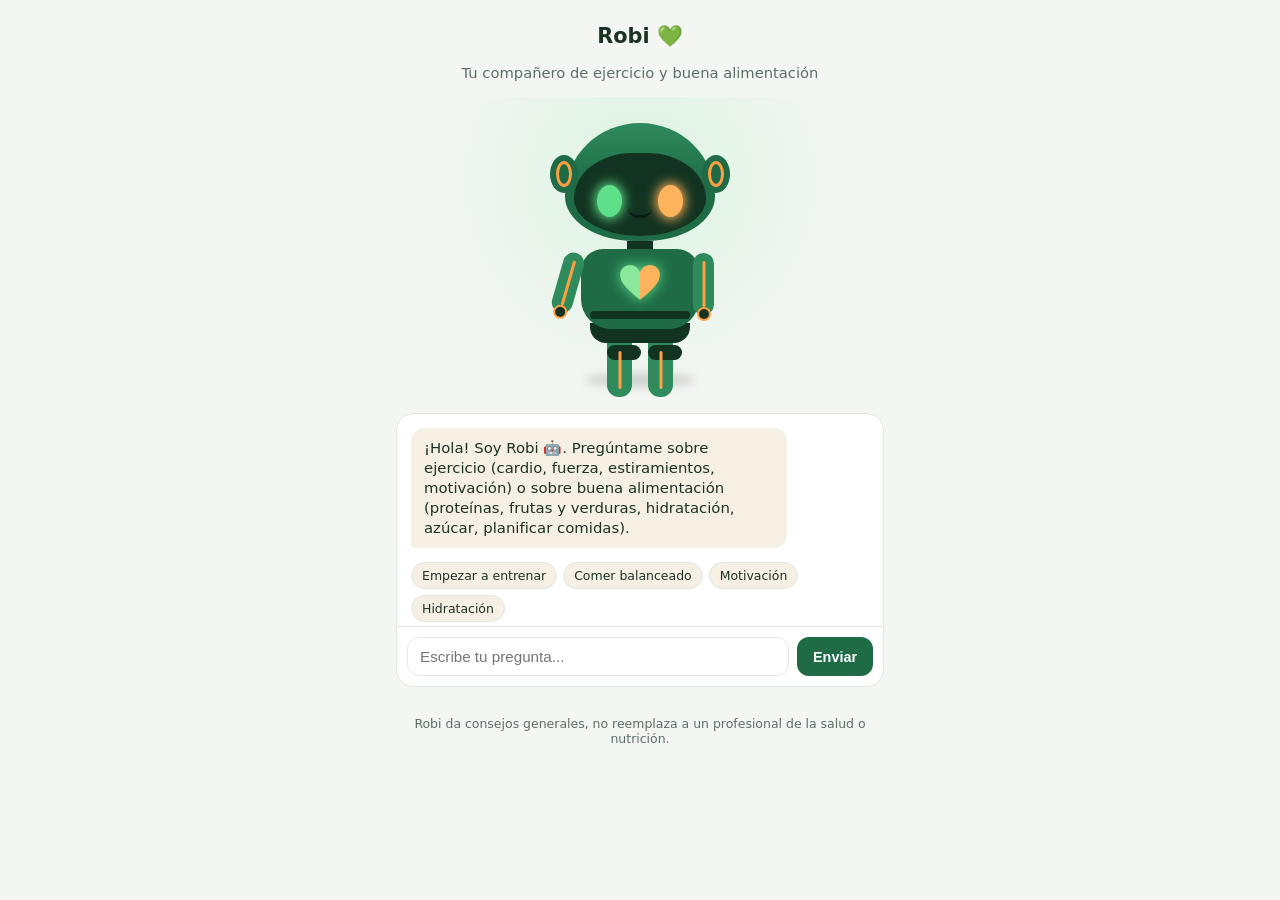
<file: Robi - Coach de ejercicio y alimentación.html>
<!DOCTYPE html>
<html lang="es">
<head>
<meta charset="UTF-8">
<meta name="viewport" content="width=device-width, initial-scale=1, viewport-fit=cover">
<title>Robi, tu coach de salud</title>
<style>
  :root{
    --bg:#f3f6f2;
    --panel:#ffffff;
    --ink:#1b3324;
    --sub:#5c6f63;
    --green-dark:#123321;
    --green:#1e6b46;
    --green-mid:#2f8a5c;
    --green-glow:#5ee08a;
    --orange:#ff9f43;
    --orange-glow:#ffb35c;
    --line:#dfe8e0;
    --bubble-user:#e8f3ec;
    --bubble-bot:#f6efe3;
    font-family: 'Nunito', 'Segoe UI', system-ui, sans-serif;
  }
  @media (prefers-color-scheme: dark){
    :root:not([data-theme="light"]){
      --bg:#0e1712; --panel:#152219; --ink:#eaf3ec; --sub:#9fb3a5;
      --line:#233527; --bubble-user:#1d3327; --bubble-bot:#2a2318;
    }
  }
  :root[data-theme="dark"]{
    --bg:#0e1712; --panel:#152219; --ink:#eaf3ec; --sub:#9fb3a5;
    --line:#233527; --bubble-user:#1d3327; --bubble-bot:#2a2318;
  }
  *{box-sizing:border-box;}
  html,body{height:100%;}
  body{
    margin:0; background:var(--bg); color:var(--ink);
    padding-top:env(safe-area-inset-top,0px);
    padding-bottom:env(safe-area-inset-bottom,0px);
    display:flex; flex-direction:column; align-items:center;
    min-height:100%;
  }
  .wrap{ width:100%; max-width:520px; padding:20px 16px 28px; display:flex; flex-direction:column; gap:16px;}

  h1{ font-size:1.3rem; margin:4px 0 0; text-align:center; font-weight:800;}
  p.tag{ margin:0; text-align:center; color:var(--sub); font-size:.92rem;}

  /* ---------- ROBOT STAGE (2D flat, minimalista) ---------- */
  .stage{
    position:relative; height:300px; display:flex; align-items:flex-end; justify-content:center;
    background: radial-gradient(circle at 50% 28%, rgba(94,224,138,.16), transparent 62%);
    border-radius:24px;
  }
  .shadow{
    position:absolute; bottom:10px; width:110px; height:14px; border-radius:50%;
    background:rgba(0,0,0,.14); filter:blur(4px);
    animation: shadowPulse 3.2s ease-in-out infinite;
  }
  .robot{
    position:relative; width:170px; animation: floaty 3.2s ease-in-out infinite;
    transform-origin:bottom center;
  }
  .robot.wave .armR{ animation: waveArm 1.2s ease-in-out 2; }
  .robot.talk .head{ animation: nod 0.5s ease-in-out infinite; }

  /* cabeza: forma tipo casco redondeado, dos tonos como en el diseño original */
  .head{
    position:relative; width:150px; height:118px; margin:0 auto;
    background: linear-gradient(180deg, var(--green-mid) 0%, var(--green) 55%, var(--green) 100%);
    border-radius:50% 50% 46% 46% / 62% 62% 38% 38%;
  }
  .head::before{ /* linea de union de casco, como en el original */
    content:""; position:absolute; left:14%; right:14%; top:38%; height:2px;
    background:rgba(0,0,0,.12); border-radius:2px;
  }
  .earL,.earR{
    position:absolute; top:32px; width:28px; height:38px; border-radius:50%;
    background:var(--green);
  }
  .earL{ left:-15px;} .earR{ right:-15px;}
  .earL::after,.earR::after{
    content:""; position:absolute; inset:6px; border-radius:50%; border:3px solid var(--orange);
  }
  .face{
    position:absolute; left:9px; right:9px; top:30px; bottom:5px;
    background:var(--green-dark); border-radius:44% 44% 50% 50% / 55% 55% 45% 45%;
  }
  .eye{
    position:absolute; top:32px; width:25px; height:32px; border-radius:50%;
  }
  .eye.left{ left:23px; background:var(--green-glow); box-shadow:0 0 12px 2px var(--green-glow);}
  .eye.right{ right:23px; background:var(--orange-glow); box-shadow:0 0 12px 2px var(--orange-glow);}
  .eye{ animation: blink 4.5s ease-in-out infinite; }
  .smile{
    position:absolute; left:50%; bottom:18px; width:24px; height:10px; transform:translateX(-50%);
    border-bottom:3px solid #0a1a10; border-radius:0 0 20px 20px;
  }

  .neck{ width:26px; height:8px; margin:0 auto; background:var(--green-dark); }

  .body-part{
    position:relative; width:118px; height:80px; margin:0 auto;
    background:var(--green); border-radius:22px 22px 30px 30px;
  }
  .belt{
    position:absolute; left:8%; right:8%; bottom:10px; height:8px;
    background:var(--green-dark); border-radius:6px;
  }
  .heart{
    position:absolute; left:50%; top:16px; width:40px; height:36px; transform:translateX(-50%);
    animation: heartbeat 1.8s ease-in-out infinite;
  }
  .heart svg{ width:100%; height:100%; filter: drop-shadow(0 0 7px var(--green-glow)); }

  .arms{ position:absolute; top:4px; left:0; right:0;}
  .armL,.armR{
    position:absolute; top:0; width:21px; height:62px; background:var(--green-mid);
    border-radius:12px;
  }
  .armL{ left:-15px; transform:rotate(16deg); transform-origin:top center;}
  .armR{ right:-15px; transform-origin:top center;}
  .stripe{ position:absolute; left:50%; top:8px; bottom:8px; width:3px; background:var(--orange); transform:translateX(-50%); border-radius:2px;}
  .joint{ position:absolute; left:50%; bottom:-6px; width:14px; height:14px; border-radius:50%; background:var(--green-dark); border:2px solid var(--orange); transform:translateX(-50%);}

  .hips{ width:100px; height:20px; margin:-6px auto 0; background:var(--green-dark); border-radius:0 0 16px 16px;}
  .legs{ display:flex; justify-content:center; gap:16px; margin-top:0;}
  .leg{ width:25px; height:54px; background:var(--green-mid); border-radius:0 0 12px 12px; position:relative;}
  .foot{ width:34px; height:15px; background:var(--green-dark); border-radius:9px; margin:2px auto 0;}

  @keyframes floaty{ 0%,100%{ transform:translateY(0);} 50%{ transform:translateY(-8px);} }
  @keyframes shadowPulse{ 0%,100%{ transform:scale(1); opacity:.5;} 50%{ transform:scale(.85); opacity:.3;} }
  @keyframes blink{ 0%,92%,100%{ transform:scaleY(1);} 96%{ transform:scaleY(.1);} }
  @keyframes heartbeat{ 0%,100%{ transform:translateX(-50%) scale(1);} 50%{ transform:translateX(-50%) scale(1.12);} }
  @keyframes waveArm{ 0%,100%{ transform:rotate(0deg);} 50%{ transform:rotate(-50deg);} }
  @keyframes nod{ 0%,100%{ transform:translateY(0) rotate(0);} 50%{ transform:translateY(-2px) rotate(2deg);} }
  @media (prefers-reduced-motion: reduce){
    .robot, .shadow, .eye, .heart, .armR, .head{ animation:none !important; }
  }

  /* ---------- CHAT ---------- */
  .chat-panel{
    background:var(--panel); border:1px solid var(--line); border-radius:18px;
    display:flex; flex-direction:column; overflow:hidden;
  }
  .chat-log{
    padding:14px; display:flex; flex-direction:column; gap:10px;
    max-height:280px; overflow-y:auto;
  }
  .bubble{ max-width:82%; padding:10px 13px; border-radius:14px; line-height:1.35; font-size:.93rem; }
  .bubble.bot{ background:var(--bubble-bot); align-self:flex-start; border-bottom-left-radius:4px;}
  .bubble.user{ background:var(--bubble-user); align-self:flex-end; border-bottom-right-radius:4px;}
  .chat-form{
    display:flex; gap:8px; padding:10px; border-top:1px solid var(--line);
  }
  .chat-form input{
    flex:1; padding:10px 12px; border-radius:12px; border:1px solid var(--line);
    background:transparent; color:var(--ink); font-size:.95rem;
  }
  .chat-form input:focus{ outline:2px solid var(--green-mid); outline-offset:1px;}
  .chat-form button{
    background:var(--green); color:#fff; border:none; border-radius:12px;
    padding:0 16px; font-weight:700; font-size:.9rem; cursor:pointer;
  }
  .chat-form button:active{ transform:scale(.96); }
  .chips{ display:flex; flex-wrap:wrap; gap:6px; padding:0 14px 4px; }
  .chip{
    font-size:.78rem; padding:5px 10px; border-radius:999px; border:1px solid var(--line);
    background:var(--bubble-bot); cursor:pointer; color:var(--ink);
  }
  .hint{ font-size:.78rem; color:var(--sub); text-align:center; padding:0 14px 12px;}
</style>
</head>
<body>
<div class="wrap">
  <h1>Robi 💚</h1>
  <p class="tag">Tu compañero de ejercicio y buena alimentación</p>

  <div class="stage">
    <div class="shadow"></div>
    <div class="robot" id="robot">
      <div class="head">
        <div class="earL"></div><div class="earR"></div>
        <div class="face">
          <div class="eye left"></div>
          <div class="eye right"></div>
          <div class="smile"></div>
        </div>
      </div>
      <div class="neck"></div>
      <div class="body-part">
        <div class="heart">
          <svg viewBox="0 0 32 29">
            <path d="M16 28 C6 20 0 14 0 8 C0 3 4 0 8 0 C12 0 15 3 16 6 L16 28 Z" fill="#8be79a"/>
            <path d="M16 28 C26 20 32 14 32 8 C32 3 28 0 24 0 C20 0 17 3 16 6 L16 28 Z" fill="#ffb35c"/>
          </svg>
        </div>
        <div class="belt"></div>
        <div class="arms">
          <div class="armL"><div class="stripe"></div><div class="joint"></div></div>
          <div class="armR"><div class="stripe"></div><div class="joint"></div></div>
        </div>
      </div>
      <div class="hips"></div>
      <div class="legs">
        <div class="leg"><div class="stripe"></div><div class="foot"></div></div>
        <div class="leg"><div class="stripe"></div><div class="foot"></div></div>
      </div>
    </div>
  </div>

  <div class="chat-panel">
    <div class="chat-log" id="log">
      <div class="bubble bot">¡Hola! Soy Robi 🤖. Pregúntame sobre ejercicio (cardio, fuerza, estiramientos, motivación) o sobre buena alimentación (proteínas, frutas y verduras, hidratación, azúcar, planificar comidas).</div>
    </div>
    <div class="chips">
      <div class="chip" data-q="¿Cómo empiezo a hacer ejercicio?">Empezar a entrenar</div>
      <div class="chip" data-q="¿Qué es una alimentación balanceada?">Comer balanceado</div>
      <div class="chip" data-q="No tengo motivación">Motivación</div>
      <div class="chip" data-q="¿Cuánta agua debo tomar?">Hidratación</div>
    </div>
    <form class="chat-form" id="form">
      <input id="input" type="text" placeholder="Escribe tu pregunta..." autocomplete="off" />
      <button type="submit">Enviar</button>
    </form>
  </div>
  <p class="hint">Robi da consejos generales, no reemplaza a un profesional de la salud o nutrición.</p>
</div>

<script>
const log = document.getElementById('log');
const form = document.getElementById('form');
const input = document.getElementById('input');
const robot = document.getElementById('robot');

const bank = {
  cardio: [
    "Para cardio, 150 minutos a la semana de intensidad moderada (caminar rápido, bici, nadar) son un buen punto de partida, divididos en sesiones de 20 a 30 minutos.",
    "El cardio no tiene que ser aburrido: baile, saltar la cuerda o subir escaleras cuentan. Lo importante es que suba tu ritmo cardíaco de forma sostenida.",
    "Si vas empezando con cardio, sube el tiempo poco a poco cada semana en lugar de forzar desde el día uno."
  ],
  fuerza: [
    "Para fuerza, 2 a 3 sesiones semanales que trabajen los grandes grupos musculares (piernas, espalda, pecho, core) suelen bastar para empezar.",
    "No necesitas pesas pesadas al inicio: sentadillas, flexiones y planchas con tu propio peso ya construyen fuerza real.",
    "Deja al menos un día de descanso entre sesiones del mismo grupo muscular para que el cuerpo se recupere y crezca más fuerte."
  ],
  estiramiento: [
    "Estirar después de entrenar, con el músculo caliente, ayuda más que hacerlo en frío. Mantén cada estiramiento entre 20 y 30 segundos.",
    "El yoga o la movilidad articular son excelentes para mejorar flexibilidad y prevenir lesiones a largo plazo.",
    "Un buen estiramiento se siente como tensión suave, nunca como dolor agudo."
  ],
  frecuencia: [
    "Para la mayoría de las personas, moverse entre 3 y 5 días a la semana es un buen equilibrio entre progreso y descanso.",
    "Más importante que la frecuencia perfecta es la constancia: mejor 3 veces por semana durante meses que 6 veces solo una semana.",
    "Si sientes fatiga acumulada, un día extra de descanso no es un retroceso, es parte del progreso."
  ],
  motivacion: [
    "Empieza pequeño: una meta de 10 minutos diarios es más sostenible que prometerte una hora que abandonarás en dos semanas.",
    "Encuentra una actividad que disfrutes de verdad. El mejor ejercicio es el que sí vas a hacer.",
    "Llevar un registro simple de tus sesiones ayuda a ver el progreso, y ver progreso es el combustible más fuerte para seguir."
  ],
  proteina: [
    "Incluir una fuente de proteína en cada comida (huevo, legumbres, pollo, pescado, tofu) ayuda a mantener la masa muscular y da más saciedad.",
    "No hace falta contar gramos exactos si estás empezando: basta con que la proteína ocupe una porción visible de tu plato, del tamaño de tu palma.",
    "Las legumbres (lentejas, garbanzos, frijoles) son una fuente de proteína económica y rica en fibra."
  ],
  frutas_verduras: [
    "Intenta que la mitad de tu plato en las comidas principales sean frutas y verduras: aportan fibra, vitaminas y te ayudan a sentirte satisfecho.",
    "Variar los colores en el plato (verde, rojo, naranja, morado) es una forma simple de asegurar distintos nutrientes.",
    "Las frutas y verduras congeladas conservan la mayoría de sus nutrientes y son una alternativa práctica y económica."
  ],
  hidratacion: [
    "Como referencia general, unos 6 a 8 vasos de agua al día son un buen objetivo, ajustando según tu actividad y el clima.",
    "Si haces ejercicio o hace calor, necesitarás más agua de lo habitual. Una señal simple es que tu orina se vea de color claro.",
    "El agua es la mejor opción para hidratarte; las bebidas azucaradas suman calorías extra sin darte la misma saciedad."
  ],
  azucar: [
    "No se trata de eliminar el azúcar por completo, sino de que no sea la base de tu dieta diaria. Revisa etiquetas: muchos productos procesados llevan azúcar oculta.",
    "Cambiar bebidas azucaradas por agua o infusiones sin azúcar es uno de los cambios con mayor impacto y más fácil de sostener.",
    "La fruta entera es una mejor opción que el jugo: tiene fibra que hace más lenta la absorción del azúcar."
  ],
  planificacion: [
    "Planificar tus comidas de la semana con anticipación reduce la tentación de recurrir a opciones rápidas poco saludables.",
    "Cocinar en lote (batch cooking) uno o dos días a la semana te ahorra tiempo y facilita comer balanceado el resto de la semana.",
    "Tener snacks saludables a la mano (frutos secos, fruta, yogur) evita que el hambre te lleve a la opción menos saludable disponible."
  ],
  general: [
    "Cuéntame más: ¿te interesa hablar de ejercicio (cardio, fuerza, motivación) o de alimentación (proteínas, frutas y verduras, hidratación, azúcar)?",
    "Puedo ayudarte con rutina de ejercicio o con hábitos de alimentación balanceada. ¿Sobre cuál quieres que profundicemos?",
    "Un buen hábito de salud combina moverte con regularidad y comer variado. ¿Por cuál de los dos quieres empezar?"
  ]
};

function pick(topic){
  const arr = bank[topic] || bank.general;
  return arr[Math.floor(Math.random()*arr.length)];
}

function detectTopic(text){
  const t = text.toLowerCase();
  if(/cardio|correr|trotar|bici|nadar|aer[oó]bic/.test(t)) return 'cardio';
  if(/fuerza|pesas|musculo|músculo|gym|gimnasio|levantar/.test(t)) return 'fuerza';
  if(/estir|flexibil|yoga|movilidad/.test(t)) return 'estiramiento';
  if(/cu[aá]ntas veces|frecuencia|d[ií]as a la semana|cada cu[aá]nto entren/.test(t)) return 'frecuencia';
  if(/motiva|animo|ánimo|pereza|constancia|habito|hábito/.test(t)) return 'motivacion';
  if(/proteina|proteína|carne|huevo|legumbre|pollo/.test(t)) return 'proteina';
  if(/fruta|verdura|vegetal/.test(t)) return 'frutas_verduras';
  if(/agua|hidrat|tomar liquido|líquido/.test(t)) return 'hidratacion';
  if(/azucar|azúcar|dulce|refresco|gaseosa/.test(t)) return 'azucar';
  if(/planif|menu|menú|organizar comida|batch/.test(t)) return 'planificacion';
  if(/aliment|comer|comida|dieta|nutrici/.test(t)) return 'planificacion';
  return 'general';
}

function addBubble(text, who){
  const b = document.createElement('div');
  b.className = 'bubble ' + who;
  b.textContent = text;
  log.appendChild(b);
  log.scrollTop = log.scrollHeight;
}

function respondTo(val){
  addBubble(val, 'user');
  robot.classList.add('wave','talk');
  setTimeout(()=>{
    addBubble(pick(detectTopic(val)), 'bot');
    robot.classList.remove('wave','talk');
  }, 650);
}

form.addEventListener('submit', (e)=>{
  e.preventDefault();
  const val = input.value.trim();
  if(!val) return;
  input.value = '';
  respondTo(val);
});

document.querySelectorAll('.chip').forEach(chip=>{
  chip.addEventListener('click', ()=> respondTo(chip.dataset.q));
});
</script>
</body>
</html>
</file>
